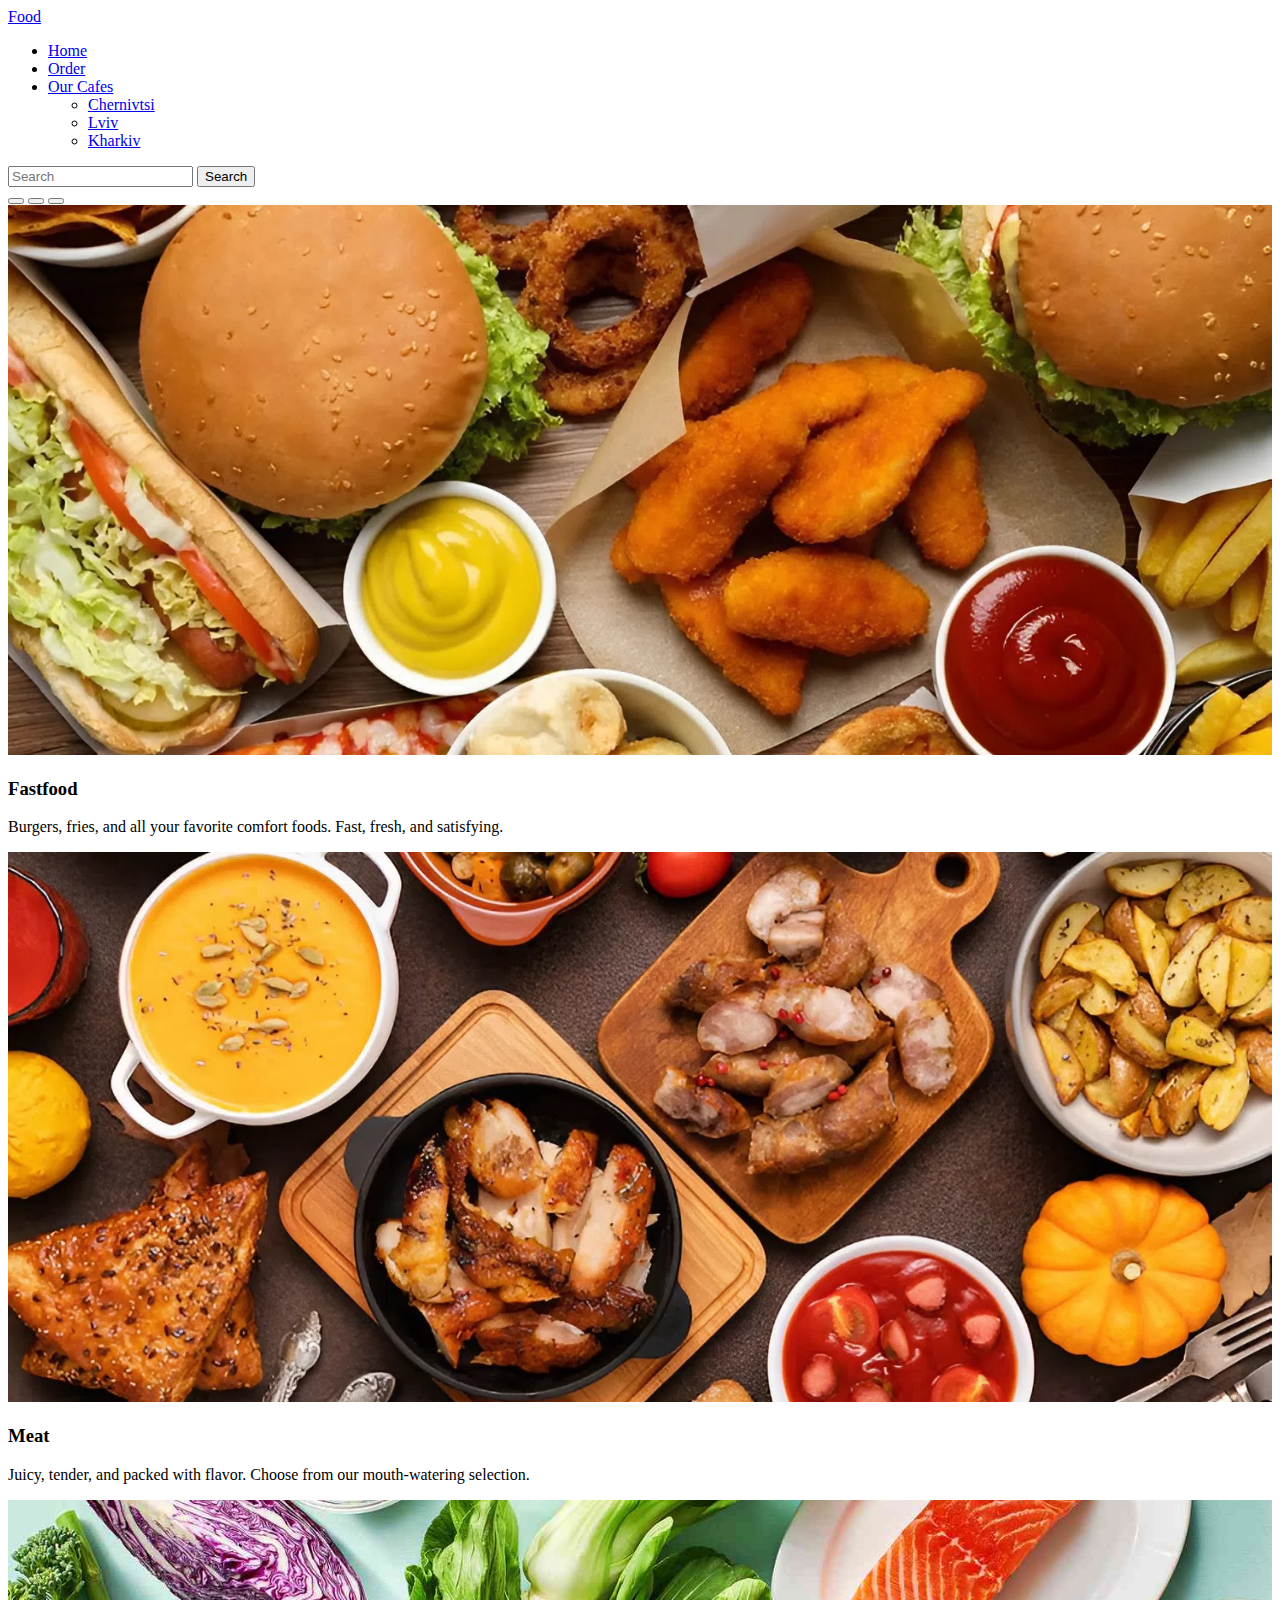
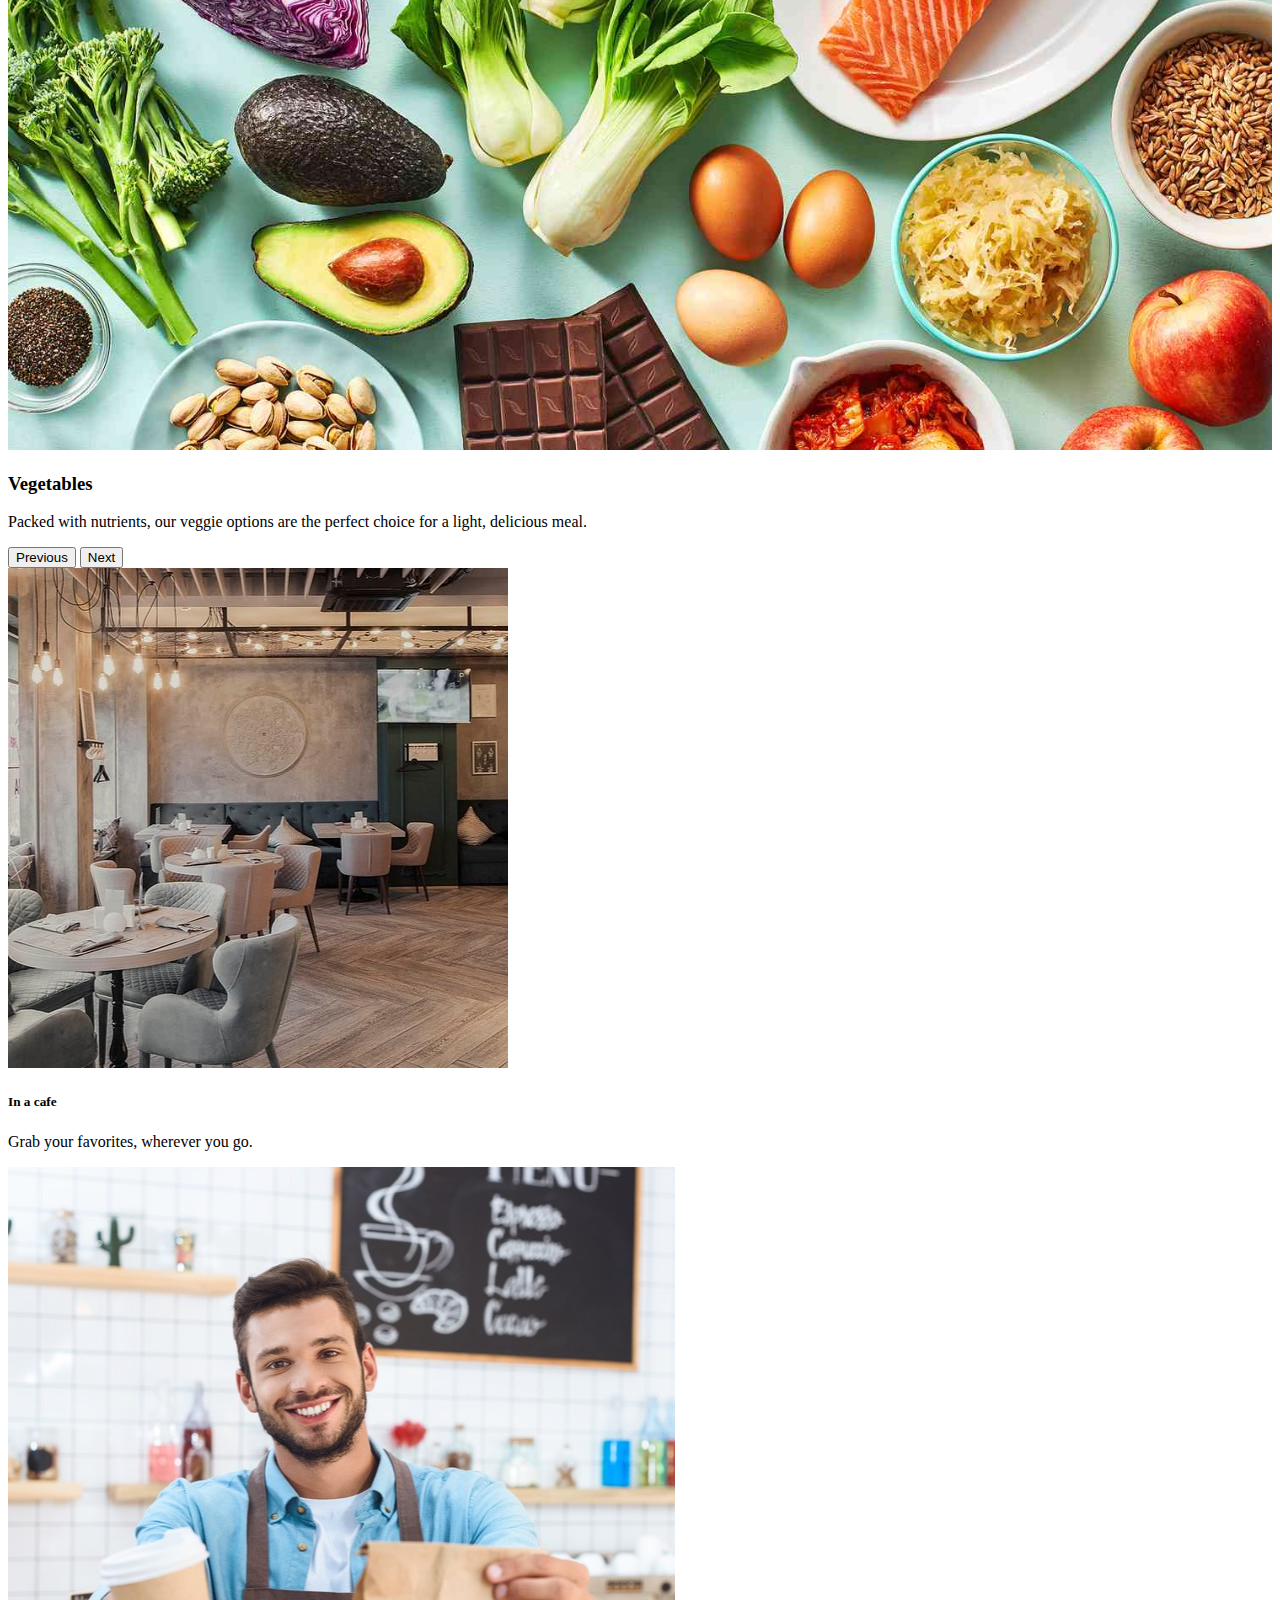
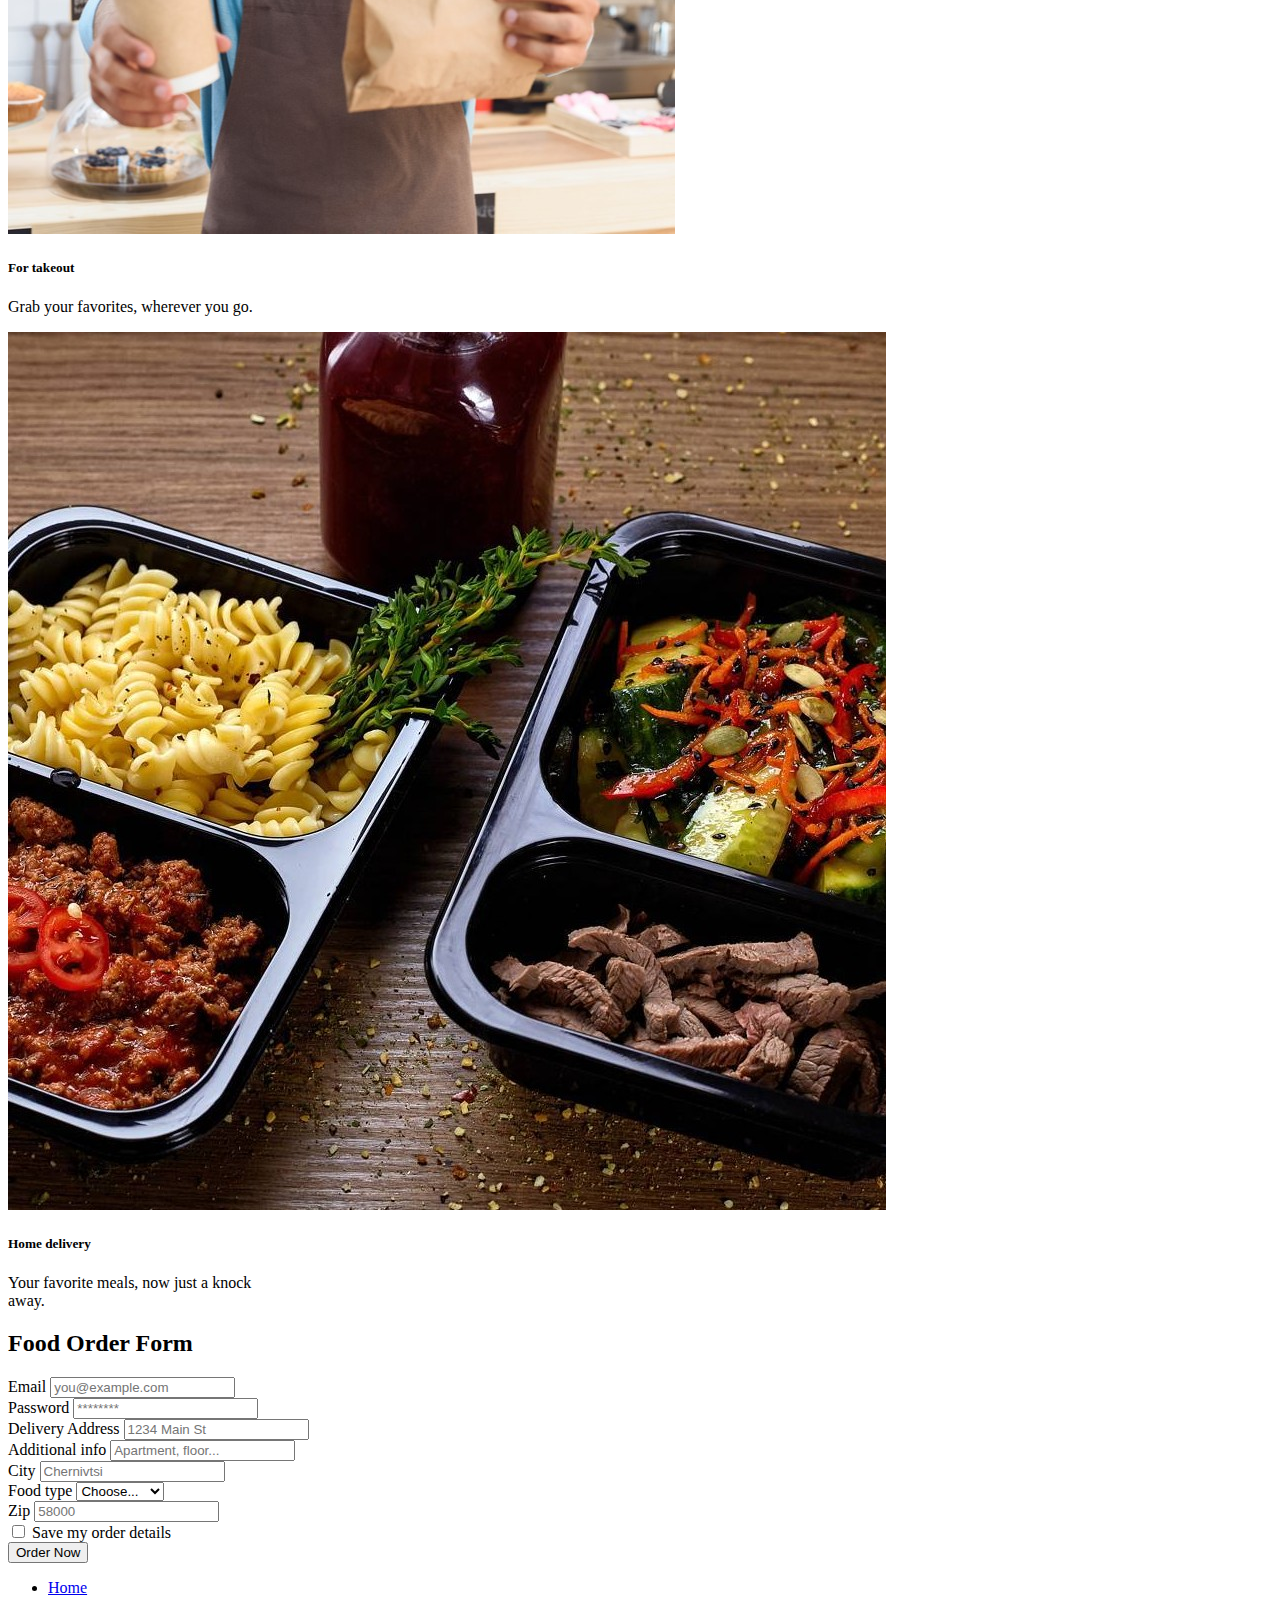
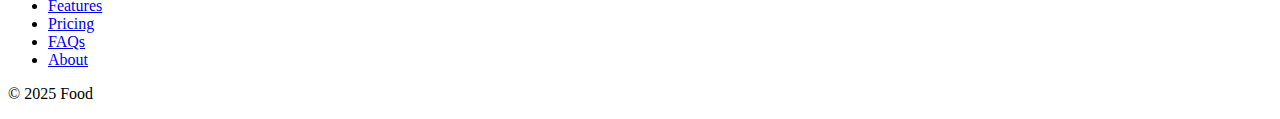
<file: index.html>
<!DOCTYPE html>
<html lang="en">

<head>
    <meta charset="UTF-8">
    <meta name="viewport" content="width=device-width, initial-scale=1.0">
    <link href="https://cdn.jsdelivr.net/npm/bootstrap@5.3.8/dist/css/bootstrap.min.css" rel="stylesheet"
        integrity="sha384-sRIl4kxILFvY47J16cr9ZwB07vP4J8+LH7qKQnuqkuIAvNWLzeN8tE5YBujZqJLB" crossorigin="anonymous">
    <link rel="stylesheet" href="style.css">
    <title>Bootstrap</title>
</head>

<body>
    <header>
        <nav class="navbar navbar-expand-lg bg-danger-subtle">
            <div class="container-fluid">
                <a class="navbar-brand" href="#">Food</a>
                <div class="collapse navbar-collapse" id="navbarSupportedContent">
                    <ul class="navbar-nav me-auto mb-2 mb-lg-0">
                        <li class="nav-item">
                            <a class="nav-link active" aria-current="page" href="#">Home</a>
                        </li>
                        <li class="nav-item">
                            <a class="nav-link" href="#">Order</a>
                        </li>
                        <li class="nav-item dropdown">
                            <a class="nav-link dropdown-toggle" href="#" role="button" data-bs-toggle="dropdown"
                                aria-expanded="false">
                                Our Cafes
                            </a>
                            <ul class="dropdown-menu">
                                <li><a class="dropdown-item" href="#">Chernivtsi</a></li>
                                <li><a class="dropdown-item" href="#">Lviv</a></li>
                                <li><a class="dropdown-item" href="#">Kharkiv</a></li>
                            </ul>
                        </li>
                    </ul>
                    <form class="d-flex" role="search">
                        <input class="form-control me-2" type="search" placeholder="Search" aria-label="Search" />
                        <button class="btn btn-outline-dark" type="submit">Search</button>
                    </form>
                </div>
            </div>
        </nav>
    </header>

    <div id="carousel" class="carousel carousel-light slide">
        <div class="carousel-indicators">
            <button type="button" data-bs-target="#carousel" data-bs-slide-to="0" class="active" aria-current="true"
                aria-label="Slide 1"></button>
            <button type="button" data-bs-target="#carousel" data-bs-slide-to="1" aria-label="Slide 2"></button>
            <button type="button" data-bs-target="#carousel" data-bs-slide-to="2" aria-label="Slide 3"></button>
        </div>
        <div class="carousel-inner">
            <div class="carousel-item active" data-bs-interval="1000">
                <img src="./img/fastfood.jpeg" class="d-block w-1000" alt="...">
                <div class="carousel-caption d-none d-md-block">
                    <h3>Fastfood</h3>
                    <p>Burgers, fries, and all your favorite comfort foods. Fast, fresh, and satisfying.</p>
                </div>
            </div>
            <div class="carousel-item" data-bs-interval="2000">
                <img src="./img/meat.jpeg" class="d-block w-1000" alt="...">
                <div class="carousel-caption d-none d-md-block">
                    <h3>Meat</h3>
                    <p>Juicy, tender, and packed with flavor. Choose from our mouth-watering selection.</p>
                </div>
            </div>
            <div class="carousel-item">
                <img src="./img/vegetable.jpg" class="d-block w-1000" alt="...">
                <div class="carousel-caption d-none d-md-block">
                    <h3>Vegetables</h3>
                    <p>Packed with nutrients, our veggie options are the perfect choice for a light, delicious meal.</p>
                </div>
            </div>
        </div>
        <button class="carousel-control-prev" type="button" data-bs-target="#carousel" data-bs-slide="prev">
            <span class="carousel-control-prev-icon" aria-hidden="true"></span>
            <span class="visually-hidden">Previous</span>
        </button>
        <button class="carousel-control-next" type="button" data-bs-target="#carousel" data-bs-slide="next">
            <span class="carousel-control-next-icon" aria-hidden="true"></span>
            <span class="visually-hidden">Next</span>
        </button>
    </div>

    <div class="row justify-content-center g-4 my-md-5">
        <div class="col-md-3">
            <div class="card bg-danger-subtle mx-auto" style="width: 16rem;">
                <img src="./img/cafe.jpg" class="card-img-top" alt="cafe">
                <div class="card-body">
                    <h5 class="card-title">In a cafe</h5>
                    <p class="card-text">Grab your favorites, wherever you go.</p>
                </div>
            </div>
        </div>

        <div class="col-md-3">
            <div class="card bg-danger-subtle mx-auto" style="width: 16rem;">
                <img src="./img/vynos.jpg" class="card-img-top" alt="vynis">
                <div class="card-body">
                    <h5 class="card-title">For takeout</h5>
                    <p class="card-text">Grab your favorites, wherever you go.</p>
                </div>
            </div>
        </div>

        <div class="col-md-3">
            <div class="card bg-danger-subtle mx-auto" style="width: 16rem;">
                <img src="./img/dostavka.jpg" class="card-img-top" alt="dostavka">
                <div class="card-body">
                    <h5 class="card-title">Home delivery</h5>
                    <p class="card-text">Your favorite meals, now just a knock away.</p>
                </div>
            </div>
        </div>
    </div>

    <div class="container my-5">
        <div class="row justify-content-center">
            <div class="col-md-6">
                <div class="card shadow-lg border-0 rounded-4 bg-danger-subtle">
                    <div class="card-body p-4">
                        <h2 class="text-center mb-4">Food Order Form</h2>

                        <form class="row g-3">
                            <div class="col-md-6">
                                <label for="inputEmail4" class="form-label">Email</label>
                                <input type="email" class="form-control" id="inputEmail4" placeholder="you@example.com">
                            </div>
                            <div class="col-md-6">
                                <label for="inputPassword4" class="form-label">Password</label>
                                <input type="password" class="form-control" id="inputPassword4" placeholder="********">
                            </div>

                            <div class="col-12">
                                <label for="inputAddress" class="form-label">Delivery Address</label>
                                <input type="text" class="form-control" id="inputAddress" placeholder="1234 Main St">
                            </div>
                            <div class="col-12">
                                <label for="inputAddress2" class="form-label">Additional info</label>
                                <input type="text" class="form-control" id="inputAddress2"
                                    placeholder="Apartment, floor...">
                            </div>

                            <div class="col-md-6">
                                <label for="inputCity" class="form-label">City</label>
                                <input type="text" class="form-control" id="inputCity" placeholder="Chernivtsi">
                            </div>
                            <div class="col-md-4">
                                <label for="inputState" class="form-label">Food type</label>
                                <select id="inputState" class="form-select">
                                    <option selected>Choose...</option>
                                    <option>Fastfood</option>
                                    <option>Meat</option>
                                    <option>Vegetables</option>
                                </select>
                            </div>
                            <div class="col-md-2">
                                <label for="inputZip" class="form-label">Zip</label>
                                <input type="text" class="form-control" id="inputZip" placeholder="58000">
                            </div>

                            <div class="col-12">
                                <div class="form-check">
                                    <input class="form-check-input" type="checkbox" id="gridCheck">
                                    <label class="form-check-label" for="gridCheck">
                                        Save my order details
                                    </label>
                                </div>
                            </div>

                            <div class="col-12 text-center">
                                <button type="submit" class="btn btn-danger px-4">Order Now</button>
                            </div>
                        </form>
                    </div>
                </div>
            </div>
        </div>
    </div>


    <footer class="py-4 my-1 bg-danger-subtle">
        <ul class="nav justify-content-center border-bottom pb-4 mb-3">
            <li class="nav-item"><a href="#" class="nav-link px-2 text-body-secondary">Home</a></li>
            <li class="nav-item"><a href="#" class="nav-link px-2 text-body-secondary">Features</a></li>
            <li class="nav-item"><a href="#" class="nav-link px-2 text-body-secondary">Pricing</a></li>
            <li class="nav-item"><a href="#" class="nav-link px-2 text-body-secondary">FAQs</a></li>
            <li class="nav-item"><a href="#" class="nav-link px-2 text-body-secondary">About</a></li>
        </ul>
        <p class="text-center text-body-secondary">© 2025 Food</p>
    </footer>

</body>
<script src="https://cdn.jsdelivr.net/npm/@popperjs/core@2.11.8/dist/umd/popper.min.js"
    integrity="sha384-I7E8VVD/ismYTF4hNIPjVp/Zjvgyol6VFvRkX/vR+Vc4jQkC+hVqc2pM8ODewa9r"
    crossorigin="anonymous"></script>
<script src="https://cdn.jsdelivr.net/npm/bootstrap@5.3.8/dist/js/bootstrap.min.js"
    integrity="sha384-G/EV+4j2dNv+tEPo3++6LCgdCROaejBqfUeNjuKAiuXbjrxilcCdDz6ZAVfHWe1Y"
    crossorigin="anonymous"></script>

</html>
</file>
<file: style.css>
.carousel-item img {
  height: 550px;        
  object-fit: cover;   
  width: 100%; 
}
</file>
